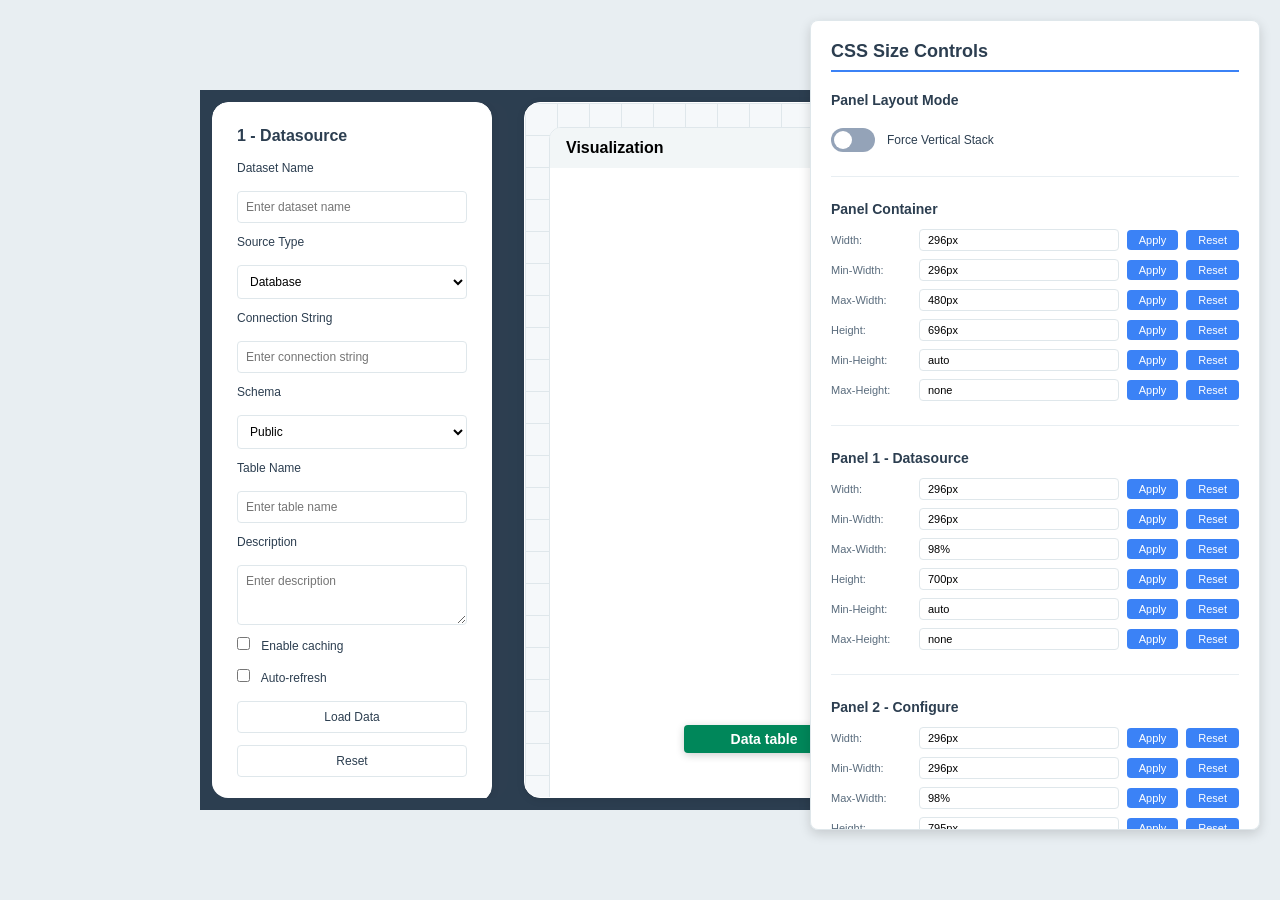
<file: index.html>
<!DOCTYPE html>
<html lang="en">
<head>
    <meta charset="UTF-8">
    <meta name="viewport" content="width=device-width, initial-scale=1.0">
    <title>Panel Canvas</title>
    <link rel="stylesheet" href="styles.css">
</head>
<body>
    <div class="controls-panel">
        <h3>CSS Size Controls</h3>
        
        <div class="control-group">
            <h4>Panel Layout Mode</h4>
            <div class="toggle-row">
                <label class="toggle-label">
                    <input type="checkbox" id="layout-toggle" onchange="toggleLayoutMode(this.checked)">
                    <span class="toggle-slider"></span>
                </label>
                <span class="toggle-text" id="layout-mode-text">Force Vertical Stack</span>
            </div>
        </div>
        
        <div class="control-group">
            <h4>Panel Container</h4>
            <div class="control-row">
                <label>Width:</label>
                <input type="text" id="container-width">
                <button onclick="applyStyle('panel-container', 'width', document.getElementById('container-width').value)">Apply</button>
                <button onclick="resetStyle('container-width')">Reset</button>
            </div>
            <div class="control-row">
                <label>Min-Width:</label>
                <input type="text" id="container-min-width">
                <button onclick="applyStyle('panel-container', 'min-width', document.getElementById('container-min-width').value)">Apply</button>
                <button onclick="resetStyle('container-min-width')">Reset</button>
            </div>
            <div class="control-row">
                <label>Max-Width:</label>
                <input type="text" id="container-max-width">
                <button onclick="applyStyle('panel-container', 'max-width', document.getElementById('container-max-width').value)">Apply</button>
                <button onclick="resetStyle('container-max-width')">Reset</button>
            </div>
            <div class="control-row">
                <label>Height:</label>
                <input type="text" id="container-height">
                <button onclick="applyStyle('panel-container', 'height', document.getElementById('container-height').value)">Apply</button>
                <button onclick="resetStyle('container-height')">Reset</button>
            </div>
            <div class="control-row">
                <label>Min-Height:</label>
                <input type="text" id="container-min-height">
                <button onclick="applyStyle('panel-container', 'min-height', document.getElementById('container-min-height').value)">Apply</button>
                <button onclick="resetStyle('container-min-height')">Reset</button>
            </div>
            <div class="control-row">
                <label>Max-Height:</label>
                <input type="text" id="container-max-height">
                <button onclick="applyStyle('panel-container', 'max-height', document.getElementById('container-max-height').value)">Apply</button>
                <button onclick="resetStyle('container-max-height')">Reset</button>
            </div>
        </div>
        
        <div class="control-group">
            <h4>Panel 1 - Datasource</h4>
            <div class="control-row">
                <label>Width:</label>
                <input type="text" id="panel1-width">
                <button onclick="applyStyle('datasource', 'width', document.getElementById('panel1-width').value)">Apply</button>
                <button onclick="resetStyle('panel1-width')">Reset</button>
            </div>
            <div class="control-row">
                <label>Min-Width:</label>
                <input type="text" id="panel1-min-width">
                <button onclick="applyStyle('datasource', 'min-width', document.getElementById('panel1-min-width').value)">Apply</button>
                <button onclick="resetStyle('panel1-min-width')">Reset</button>
            </div>
            <div class="control-row">
                <label>Max-Width:</label>
                <input type="text" id="panel1-max-width">
                <button onclick="applyStyle('datasource', 'max-width', document.getElementById('panel1-max-width').value)">Apply</button>
                <button onclick="resetStyle('panel1-max-width')">Reset</button>
            </div>
            <div class="control-row">
                <label>Height:</label>
                <input type="text" id="panel1-height">
                <button onclick="applyStyle('datasource', 'height', document.getElementById('panel1-height').value)">Apply</button>
                <button onclick="resetStyle('panel1-height')">Reset</button>
            </div>
            <div class="control-row">
                <label>Min-Height:</label>
                <input type="text" id="panel1-min-height">
                <button onclick="applyStyle('datasource', 'min-height', document.getElementById('panel1-min-height').value)">Apply</button>
                <button onclick="resetStyle('panel1-min-height')">Reset</button>
            </div>
            <div class="control-row">
                <label>Max-Height:</label>
                <input type="text" id="panel1-max-height">
                <button onclick="applyStyle('datasource', 'max-height', document.getElementById('panel1-max-height').value)">Apply</button>
                <button onclick="resetStyle('panel1-max-height')">Reset</button>
            </div>
        </div>
        
        <div class="control-group">
            <h4>Panel 2 - Configure</h4>
            <div class="control-row">
                <label>Width:</label>
                <input type="text" id="panel2-width">
                <button onclick="applyStyle('configure', 'width', document.getElementById('panel2-width').value)">Apply</button>
                <button onclick="resetStyle('panel2-width')">Reset</button>
            </div>
            <div class="control-row">
                <label>Min-Width:</label>
                <input type="text" id="panel2-min-width">
                <button onclick="applyStyle('configure', 'min-width', document.getElementById('panel2-min-width').value)">Apply</button>
                <button onclick="resetStyle('panel2-min-width')">Reset</button>
            </div>
            <div class="control-row">
                <label>Max-Width:</label>
                <input type="text" id="panel2-max-width">
                <button onclick="applyStyle('configure', 'max-width', document.getElementById('panel2-max-width').value)">Apply</button>
                <button onclick="resetStyle('panel2-max-width')">Reset</button>
            </div>
            <div class="control-row">
                <label>Height:</label>
                <input type="text" id="panel2-height">
                <button onclick="applyStyle('configure', 'height', document.getElementById('panel2-height').value)">Apply</button>
                <button onclick="resetStyle('panel2-height')">Reset</button>
            </div>
            <div class="control-row">
                <label>Min-Height:</label>
                <input type="text" id="panel2-min-height">
                <button onclick="applyStyle('configure', 'min-height', document.getElementById('panel2-min-height').value)">Apply</button>
                <button onclick="resetStyle('panel2-min-height')">Reset</button>
            </div>
            <div class="control-row">
                <label>Max-Height:</label>
                <input type="text" id="panel2-max-height">
                <button onclick="applyStyle('configure', 'max-height', document.getElementById('panel2-max-height').value)">Apply</button>
                <button onclick="resetStyle('panel2-max-height')">Reset</button>
            </div>
        </div>
        
        <div class="control-group">
            <h4>Panel 3 - Visualization</h4>
            <div class="control-row">
                <label>Width:</label>
                <input type="text" id="panel3-width">
                <button onclick="applyStyle('visualization', 'width', document.getElementById('panel3-width').value)">Apply</button>
                <button onclick="resetStyle('panel3-width')">Reset</button>
            </div>
            <div class="control-row">
                <label>Min-Width:</label>
                <input type="text" id="panel3-min-width">
                <button onclick="applyStyle('visualization', 'min-width', document.getElementById('panel3-min-width').value)">Apply</button>
                <button onclick="resetStyle('panel3-min-width')">Reset</button>
            </div>
            <div class="control-row">
                <label>Max-Width:</label>
                <input type="text" id="panel3-max-width">
                <button onclick="applyStyle('visualization', 'max-width', document.getElementById('panel3-max-width').value)">Apply</button>
                <button onclick="resetStyle('panel3-max-width')">Reset</button>
            </div>
            <div class="control-row">
                <label>Height:</label>
                <input type="text" id="panel3-height">
                <button onclick="applyStyle('visualization', 'height', document.getElementById('panel3-height').value)">Apply</button>
                <button onclick="resetStyle('panel3-height')">Reset</button>
            </div>
            <div class="control-row">
                <label>Min-Height:</label>
                <input type="text" id="panel3-min-height">
                <button onclick="applyStyle('visualization', 'min-height', document.getElementById('panel3-min-height').value)">Apply</button>
                <button onclick="resetStyle('panel3-min-height')">Reset</button>
            </div>
            <div class="control-row">
                <label>Max-Height:</label>
                <input type="text" id="panel3-max-height">
                <button onclick="applyStyle('visualization', 'max-height', document.getElementById('panel3-max-height').value)">Apply</button>
                <button onclick="resetStyle('panel3-max-height')">Reset</button>
            </div>
        </div>
        
        <div class="control-group">
            <h4>Visualization Card</h4>
            <div class="control-row">
                <label>Width:</label>
                <input type="text" id="viz-card-width">
                <button onclick="applyStyle('visualization-card', 'width', document.getElementById('viz-card-width').value)">Apply</button>
                <button onclick="resetStyle('viz-card-width')">Reset</button>
            </div>
            <div class="control-row">
                <label>Min-Width:</label>
                <input type="text" id="viz-card-min-width">
                <button onclick="applyStyle('visualization-card', 'min-width', document.getElementById('viz-card-min-width').value)">Apply</button>
                <button onclick="resetStyle('viz-card-min-width')">Reset</button>
            </div>
            <div class="control-row">
                <label>Max-Width:</label>
                <input type="text" id="viz-card-max-width">
                <button onclick="applyStyle('visualization-card', 'max-width', document.getElementById('viz-card-max-width').value)">Apply</button>
                <button onclick="resetStyle('viz-card-max-width')">Reset</button>
            </div>
            <div class="control-row">
                <label>Height:</label>
                <input type="text" id="viz-card-height">
                <button onclick="applyStyle('visualization-card', 'height', document.getElementById('viz-card-height').value)">Apply</button>
                <button onclick="resetStyle('viz-card-height')">Reset</button>
            </div>
            <div class="control-row">
                <label>Min-Height:</label>
                <input type="text" id="viz-card-min-height">
                <button onclick="applyStyle('visualization-card', 'min-height', document.getElementById('viz-card-min-height').value)">Apply</button>
                <button onclick="resetStyle('viz-card-min-height')">Reset</button>
            </div>
            <div class="control-row">
                <label>Max-Height:</label>
                <input type="text" id="viz-card-max-height">
                <button onclick="applyStyle('visualization-card', 'max-height', document.getElementById('viz-card-max-height').value)">Apply</button>
                <button onclick="resetStyle('viz-card-max-height')">Reset</button>
            </div>
        </div>
        
        <div class="control-group">
            <h4>Table Card</h4>
            <div class="control-row">
                <label>Width:</label>
                <input type="text" id="table-card-width">
                <button onclick="applyStyle('table-card', 'width', document.getElementById('table-card-width').value)">Apply</button>
                <button onclick="resetStyle('table-card-width')">Reset</button>
            </div>
            <div class="control-row">
                <label>Min-Width:</label>
                <input type="text" id="table-card-min-width">
                <button onclick="applyStyle('table-card', 'min-width', document.getElementById('table-card-min-width').value)">Apply</button>
                <button onclick="resetStyle('table-card-min-width')">Reset</button>
            </div>
            <div class="control-row">
                <label>Max-Width:</label>
                <input type="text" id="table-card-max-width">
                <button onclick="applyStyle('table-card', 'max-width', document.getElementById('table-card-max-width').value)">Apply</button>
                <button onclick="resetStyle('table-card-max-width')">Reset</button>
            </div>
            <div class="control-row">
                <label>Height:</label>
                <input type="text" id="table-card-height">
                <button onclick="applyStyle('table-card', 'height', document.getElementById('table-card-height').value)">Apply</button>
                <button onclick="resetStyle('table-card-height')">Reset</button>
            </div>
            <div class="control-row">
                <label>Min-Height:</label>
                <input type="text" id="table-card-min-height">
                <button onclick="applyStyle('table-card', 'min-height', document.getElementById('table-card-min-height').value)">Apply</button>
                <button onclick="resetStyle('table-card-min-height')">Reset</button>
            </div>
            <div class="control-row">
                <label>Max-Height:</label>
                <input type="text" id="table-card-max-height">
                <button onclick="applyStyle('table-card', 'max-height', document.getElementById('table-card-max-height').value)">Apply</button>
                <button onclick="resetStyle('table-card-max-height')">Reset</button>
            </div>
        </div>
    </div>
    
    <div class="canvas">
        <div class="resize-handle resize-top"></div>
        <div class="resize-handle resize-right"></div>
        <div class="resize-handle resize-bottom"></div>
        <div class="resize-handle resize-left"></div>
        
        <div class="panel-container">
            <div class="panel" id="datasource">
                <h2>1 - datasource</h2>
                
                <form class="dummy-form">
                    <label>Dataset Name</label>
                    <input type="text" placeholder="Enter dataset name">
                    
                    <label>Source Type</label>
                    <select>
                        <option>Database</option>
                        <option>CSV File</option>
                        <option>API</option>
                        <option>JSON</option>
                    </select>
                    
                    <label>Connection String</label>
                    <input type="text" placeholder="Enter connection string">
                    
                    <label>Schema</label>
                    <select>
                        <option>Public</option>
                        <option>Private</option>
                        <option>Custom</option>
                    </select>
                    
                    <label>Table Name</label>
                    <input type="text" placeholder="Enter table name">
                    
                    <label>Description</label>
                    <textarea rows="3" placeholder="Enter description"></textarea>
                    
                    <label>
                        <input type="checkbox"> Enable caching
                    </label>
                    
                    <label>
                        <input type="checkbox"> Auto-refresh
                    </label>
                    
                    <button type="button">Load Data</button>
                    <button type="button">Reset</button>
                </form>
            </div>
            
            <div class="panel" id="configure">
                <h2>2 - configure</h2>
                
                <form class="dummy-form">
                    <label>Exploration Type</label>
                    <select>
                        <option>Scatter Plot</option>
                        <option>Bar Chart</option>
                        <option>Line Graph</option>
                        <option>Heatmap</option>
                    </select>
                    
                    <label>X-Axis</label>
                    <select>
                        <option>Date</option>
                        <option>Category</option>
                        <option>Value</option>
                    </select>
                    
                    <label>Y-Axis</label>
                    <select>
                        <option>Count</option>
                        <option>Sum</option>
                        <option>Average</option>
                    </select>
                    
                    <label>Dimensions</label>
                    <select>
                        <option>Region</option>
                        <option>Product</option>
                        <option>Time Period</option>
                    </select>
                    
                    <label>Measures</label>
                    <select multiple>
                        <option>Revenue</option>
                        <option>Units Sold</option>
                        <option>Profit Margin</option>
                        <option>Customer Count</option>
                    </select>
                    
                    <label>Aggregation</label>
                    <select>
                        <option>Sum</option>
                        <option>Average</option>
                        <option>Count</option>
                        <option>Min/Max</option>
                    </select>
                    
                    <label>Color Scheme</label>
                    <input type="color" value="#3b82f6">
                    
                    <label>
                        <input type="checkbox"> Show Legend
                    </label>
                    
                    <label>
                        <input type="checkbox"> Enable Tooltips
                    </label>
                    
                    <button type="button">Apply Configuration</button>
                    <button type="button">Reset Defaults</button>
                </form>
            </div>
        </div>
        
        <div class="panel" id="visualization">
            <button class="scroll-nav-button" id="scroll-to-viz" style="display: none;">Visualization</button>
            
            <div class="card" id="visualization-card">
                <div class="card-header">
                    <h3>Visualization</h3>
                    <button class="card-button">Download</button>
                </div>
                <div class="card-content">
                    <!-- Chart content would go here -->
                </div>
            </div>
            
            <div class="card" id="table-card">
                <div class="card-header">
                    <h3>Data Table</h3>
                    <button class="card-button">Download as CSV</button>
                </div>
                <div class="card-content">
                    <!-- Table content would go here -->
                </div>
            </div>
            
            <button class="scroll-nav-button" id="scroll-to-table" style="display: none;">Data table</button>
        </div>
    </div>
    <script src="resize.js"></script>
    <script src="scroll-nav.js"></script>
    <script>
        // Store default values
        const defaultValues = {};
        
        function applyStyle(elementId, property, value) {
            if (!value || value.trim() === '') return;
            
            let element;
            if (elementId === 'panel-container') {
                element = document.querySelector('.panel-container');
            } else {
                element = document.getElementById(elementId);
            }
            
            if (element) {
                const camelProperty = property.replace(/-([a-z])/g, (g) => g[1].toUpperCase());
                element.style[camelProperty] = value;
            }
        }
        
        function resetStyle(inputId) {
            const defaultValue = defaultValues[inputId];
            if (!defaultValue) return;
            
            const input = document.getElementById(inputId);
            if (!input) return;
            
            // Parse the input ID to get element and property
            const parts = inputId.split('-');
            let elementId, property;
            
            if (parts[0] === 'container') {
                elementId = 'panel-container';
                property = parts.slice(1).join('-');
            } else if (parts[0] === 'panel1') {
                elementId = 'datasource';
                property = parts.slice(1).join('-');
            } else if (parts[0] === 'panel2') {
                elementId = 'configure';
                property = parts.slice(1).join('-');
            } else if (parts[0] === 'panel3') {
                elementId = 'visualization';
                property = parts.slice(1).join('-');
            }
            
            // Apply the default value
            input.value = defaultValue;
            applyStyle(elementId, property, defaultValue);
        }
        
        function loadCurrentValues() {
            const elements = {
                'container': document.querySelector('.panel-container'),
                'panel1': document.getElementById('datasource'),
                'panel2': document.getElementById('configure'),
                'panel3': document.getElementById('visualization'),
                'viz-card': document.getElementById('visualization-card'),
                'table-card': document.getElementById('table-card')
            };
            
            const properties = ['width', 'min-width', 'max-width', 'height', 'min-height', 'max-height'];
            
            Object.keys(elements).forEach(key => {
                const element = elements[key];
                if (!element) return;
                
                const computedStyle = window.getComputedStyle(element);
                
                properties.forEach(prop => {
                    const camelProp = prop.replace(/-([a-z])/g, (g) => g[1].toUpperCase());
                    const value = computedStyle[camelProp];
                    const inputId = `${key}-${prop}`;
                    const input = document.getElementById(inputId);
                    
                    if (input && value) {
                        input.value = value;
                        defaultValues[inputId] = value;
                    }
                });
            });
        }
        
        // Load current values when page loads
        window.addEventListener('DOMContentLoaded', loadCurrentValues);
        
        // Toggle between layout modes
        function toggleLayoutMode(allowSideBySide) {
            const container = document.querySelector('.panel-container');
            const modeText = document.getElementById('layout-mode-text');
            
            if (allowSideBySide) {
                container.classList.remove('force-vertical');
                container.classList.add('allow-side-by-side');
                modeText.textContent = 'Allow Side-by-Side (224px)';
            } else {
                container.classList.remove('allow-side-by-side');
                container.classList.add('force-vertical');
                modeText.textContent = 'Force Vertical Stack';
            }
        }
        
        // Initialize with force-vertical mode
        window.addEventListener('DOMContentLoaded', () => {
            document.querySelector('.panel-container').classList.add('force-vertical');
        });
    </script>
</body>
</html>
</file>
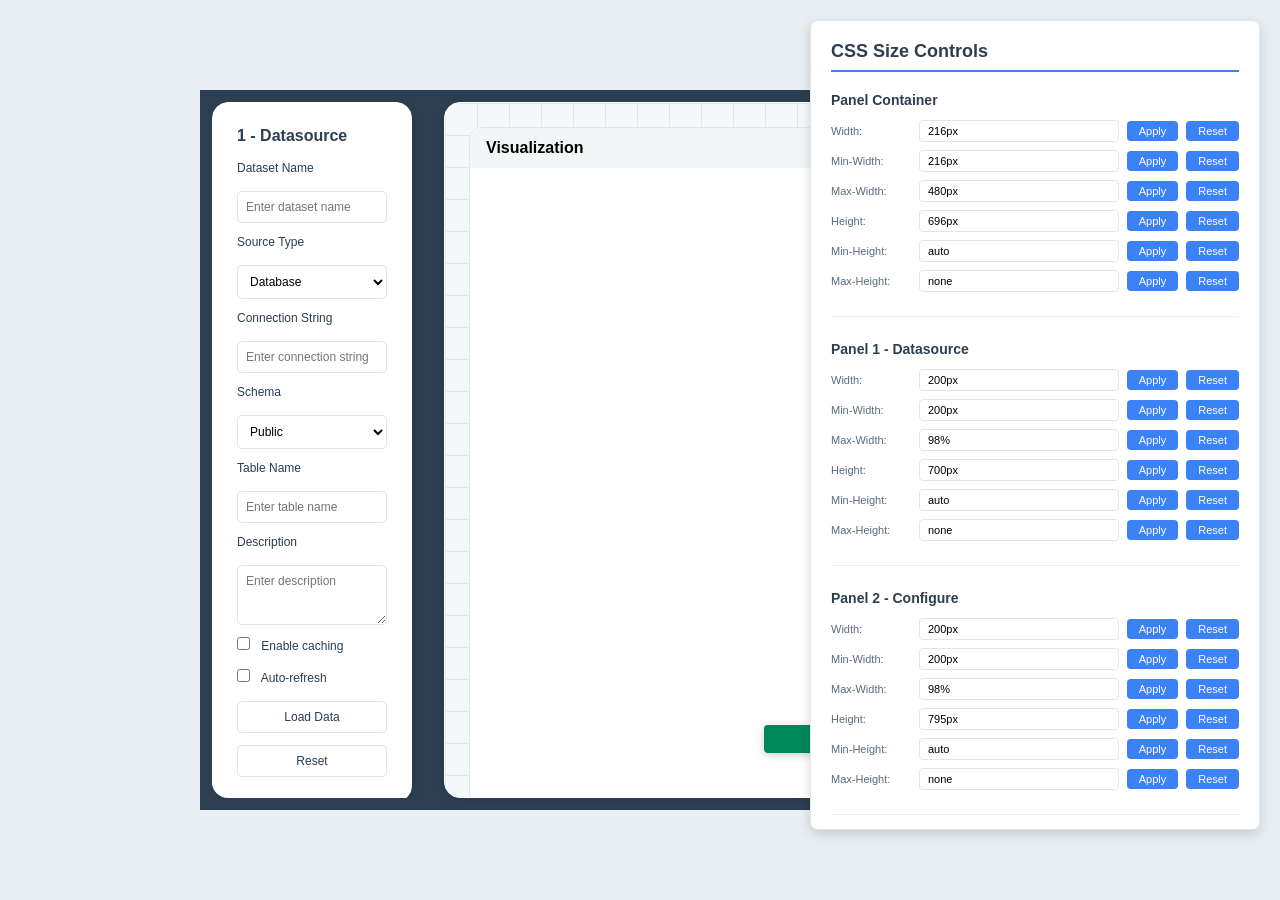
<file: Panel test/index.html>
<!DOCTYPE html>
<html lang="en">
<head>
    <meta charset="UTF-8">
    <meta name="viewport" content="width=device-width, initial-scale=1.0">
    <title>Panel Canvas</title>
    <link rel="stylesheet" href="styles.css">
</head>
<body>
    <div class="controls-panel">
        <h3>CSS Size Controls</h3>
        
        <div class="control-group">
            <h4>Panel Container</h4>
            <div class="control-row">
                <label>Width:</label>
                <input type="text" id="container-width">
                <button onclick="applyStyle('panel-container', 'width', document.getElementById('container-width').value)">Apply</button>
                <button onclick="resetStyle('container-width')">Reset</button>
            </div>
            <div class="control-row">
                <label>Min-Width:</label>
                <input type="text" id="container-min-width">
                <button onclick="applyStyle('panel-container', 'min-width', document.getElementById('container-min-width').value)">Apply</button>
                <button onclick="resetStyle('container-min-width')">Reset</button>
            </div>
            <div class="control-row">
                <label>Max-Width:</label>
                <input type="text" id="container-max-width">
                <button onclick="applyStyle('panel-container', 'max-width', document.getElementById('container-max-width').value)">Apply</button>
                <button onclick="resetStyle('container-max-width')">Reset</button>
            </div>
            <div class="control-row">
                <label>Height:</label>
                <input type="text" id="container-height">
                <button onclick="applyStyle('panel-container', 'height', document.getElementById('container-height').value)">Apply</button>
                <button onclick="resetStyle('container-height')">Reset</button>
            </div>
            <div class="control-row">
                <label>Min-Height:</label>
                <input type="text" id="container-min-height">
                <button onclick="applyStyle('panel-container', 'min-height', document.getElementById('container-min-height').value)">Apply</button>
                <button onclick="resetStyle('container-min-height')">Reset</button>
            </div>
            <div class="control-row">
                <label>Max-Height:</label>
                <input type="text" id="container-max-height">
                <button onclick="applyStyle('panel-container', 'max-height', document.getElementById('container-max-height').value)">Apply</button>
                <button onclick="resetStyle('container-max-height')">Reset</button>
            </div>
        </div>
        
        <div class="control-group">
            <h4>Panel 1 - Datasource</h4>
            <div class="control-row">
                <label>Width:</label>
                <input type="text" id="panel1-width">
                <button onclick="applyStyle('datasource', 'width', document.getElementById('panel1-width').value)">Apply</button>
                <button onclick="resetStyle('panel1-width')">Reset</button>
            </div>
            <div class="control-row">
                <label>Min-Width:</label>
                <input type="text" id="panel1-min-width">
                <button onclick="applyStyle('datasource', 'min-width', document.getElementById('panel1-min-width').value)">Apply</button>
                <button onclick="resetStyle('panel1-min-width')">Reset</button>
            </div>
            <div class="control-row">
                <label>Max-Width:</label>
                <input type="text" id="panel1-max-width">
                <button onclick="applyStyle('datasource', 'max-width', document.getElementById('panel1-max-width').value)">Apply</button>
                <button onclick="resetStyle('panel1-max-width')">Reset</button>
            </div>
            <div class="control-row">
                <label>Height:</label>
                <input type="text" id="panel1-height">
                <button onclick="applyStyle('datasource', 'height', document.getElementById('panel1-height').value)">Apply</button>
                <button onclick="resetStyle('panel1-height')">Reset</button>
            </div>
            <div class="control-row">
                <label>Min-Height:</label>
                <input type="text" id="panel1-min-height">
                <button onclick="applyStyle('datasource', 'min-height', document.getElementById('panel1-min-height').value)">Apply</button>
                <button onclick="resetStyle('panel1-min-height')">Reset</button>
            </div>
            <div class="control-row">
                <label>Max-Height:</label>
                <input type="text" id="panel1-max-height">
                <button onclick="applyStyle('datasource', 'max-height', document.getElementById('panel1-max-height').value)">Apply</button>
                <button onclick="resetStyle('panel1-max-height')">Reset</button>
            </div>
        </div>
        
        <div class="control-group">
            <h4>Panel 2 - Configure</h4>
            <div class="control-row">
                <label>Width:</label>
                <input type="text" id="panel2-width">
                <button onclick="applyStyle('configure', 'width', document.getElementById('panel2-width').value)">Apply</button>
                <button onclick="resetStyle('panel2-width')">Reset</button>
            </div>
            <div class="control-row">
                <label>Min-Width:</label>
                <input type="text" id="panel2-min-width">
                <button onclick="applyStyle('configure', 'min-width', document.getElementById('panel2-min-width').value)">Apply</button>
                <button onclick="resetStyle('panel2-min-width')">Reset</button>
            </div>
            <div class="control-row">
                <label>Max-Width:</label>
                <input type="text" id="panel2-max-width">
                <button onclick="applyStyle('configure', 'max-width', document.getElementById('panel2-max-width').value)">Apply</button>
                <button onclick="resetStyle('panel2-max-width')">Reset</button>
            </div>
            <div class="control-row">
                <label>Height:</label>
                <input type="text" id="panel2-height">
                <button onclick="applyStyle('configure', 'height', document.getElementById('panel2-height').value)">Apply</button>
                <button onclick="resetStyle('panel2-height')">Reset</button>
            </div>
            <div class="control-row">
                <label>Min-Height:</label>
                <input type="text" id="panel2-min-height">
                <button onclick="applyStyle('configure', 'min-height', document.getElementById('panel2-min-height').value)">Apply</button>
                <button onclick="resetStyle('panel2-min-height')">Reset</button>
            </div>
            <div class="control-row">
                <label>Max-Height:</label>
                <input type="text" id="panel2-max-height">
                <button onclick="applyStyle('configure', 'max-height', document.getElementById('panel2-max-height').value)">Apply</button>
                <button onclick="resetStyle('panel2-max-height')">Reset</button>
            </div>
        </div>
        
        <div class="control-group">
            <h4>Panel 3 - Visualization</h4>
            <div class="control-row">
                <label>Width:</label>
                <input type="text" id="panel3-width">
                <button onclick="applyStyle('visualization', 'width', document.getElementById('panel3-width').value)">Apply</button>
                <button onclick="resetStyle('panel3-width')">Reset</button>
            </div>
            <div class="control-row">
                <label>Min-Width:</label>
                <input type="text" id="panel3-min-width">
                <button onclick="applyStyle('visualization', 'min-width', document.getElementById('panel3-min-width').value)">Apply</button>
                <button onclick="resetStyle('panel3-min-width')">Reset</button>
            </div>
            <div class="control-row">
                <label>Max-Width:</label>
                <input type="text" id="panel3-max-width">
                <button onclick="applyStyle('visualization', 'max-width', document.getElementById('panel3-max-width').value)">Apply</button>
                <button onclick="resetStyle('panel3-max-width')">Reset</button>
            </div>
            <div class="control-row">
                <label>Height:</label>
                <input type="text" id="panel3-height">
                <button onclick="applyStyle('visualization', 'height', document.getElementById('panel3-height').value)">Apply</button>
                <button onclick="resetStyle('panel3-height')">Reset</button>
            </div>
            <div class="control-row">
                <label>Min-Height:</label>
                <input type="text" id="panel3-min-height">
                <button onclick="applyStyle('visualization', 'min-height', document.getElementById('panel3-min-height').value)">Apply</button>
                <button onclick="resetStyle('panel3-min-height')">Reset</button>
            </div>
            <div class="control-row">
                <label>Max-Height:</label>
                <input type="text" id="panel3-max-height">
                <button onclick="applyStyle('visualization', 'max-height', document.getElementById('panel3-max-height').value)">Apply</button>
                <button onclick="resetStyle('panel3-max-height')">Reset</button>
            </div>
        </div>
        
        <div class="control-group">
            <h4>Visualization Card</h4>
            <div class="control-row">
                <label>Width:</label>
                <input type="text" id="viz-card-width">
                <button onclick="applyStyle('visualization-card', 'width', document.getElementById('viz-card-width').value)">Apply</button>
                <button onclick="resetStyle('viz-card-width')">Reset</button>
            </div>
            <div class="control-row">
                <label>Min-Width:</label>
                <input type="text" id="viz-card-min-width">
                <button onclick="applyStyle('visualization-card', 'min-width', document.getElementById('viz-card-min-width').value)">Apply</button>
                <button onclick="resetStyle('viz-card-min-width')">Reset</button>
            </div>
            <div class="control-row">
                <label>Max-Width:</label>
                <input type="text" id="viz-card-max-width">
                <button onclick="applyStyle('visualization-card', 'max-width', document.getElementById('viz-card-max-width').value)">Apply</button>
                <button onclick="resetStyle('viz-card-max-width')">Reset</button>
            </div>
            <div class="control-row">
                <label>Height:</label>
                <input type="text" id="viz-card-height">
                <button onclick="applyStyle('visualization-card', 'height', document.getElementById('viz-card-height').value)">Apply</button>
                <button onclick="resetStyle('viz-card-height')">Reset</button>
            </div>
            <div class="control-row">
                <label>Min-Height:</label>
                <input type="text" id="viz-card-min-height">
                <button onclick="applyStyle('visualization-card', 'min-height', document.getElementById('viz-card-min-height').value)">Apply</button>
                <button onclick="resetStyle('viz-card-min-height')">Reset</button>
            </div>
            <div class="control-row">
                <label>Max-Height:</label>
                <input type="text" id="viz-card-max-height">
                <button onclick="applyStyle('visualization-card', 'max-height', document.getElementById('viz-card-max-height').value)">Apply</button>
                <button onclick="resetStyle('viz-card-max-height')">Reset</button>
            </div>
        </div>
        
        <div class="control-group">
            <h4>Table Card</h4>
            <div class="control-row">
                <label>Width:</label>
                <input type="text" id="table-card-width">
                <button onclick="applyStyle('table-card', 'width', document.getElementById('table-card-width').value)">Apply</button>
                <button onclick="resetStyle('table-card-width')">Reset</button>
            </div>
            <div class="control-row">
                <label>Min-Width:</label>
                <input type="text" id="table-card-min-width">
                <button onclick="applyStyle('table-card', 'min-width', document.getElementById('table-card-min-width').value)">Apply</button>
                <button onclick="resetStyle('table-card-min-width')">Reset</button>
            </div>
            <div class="control-row">
                <label>Max-Width:</label>
                <input type="text" id="table-card-max-width">
                <button onclick="applyStyle('table-card', 'max-width', document.getElementById('table-card-max-width').value)">Apply</button>
                <button onclick="resetStyle('table-card-max-width')">Reset</button>
            </div>
            <div class="control-row">
                <label>Height:</label>
                <input type="text" id="table-card-height">
                <button onclick="applyStyle('table-card', 'height', document.getElementById('table-card-height').value)">Apply</button>
                <button onclick="resetStyle('table-card-height')">Reset</button>
            </div>
            <div class="control-row">
                <label>Min-Height:</label>
                <input type="text" id="table-card-min-height">
                <button onclick="applyStyle('table-card', 'min-height', document.getElementById('table-card-min-height').value)">Apply</button>
                <button onclick="resetStyle('table-card-min-height')">Reset</button>
            </div>
            <div class="control-row">
                <label>Max-Height:</label>
                <input type="text" id="table-card-max-height">
                <button onclick="applyStyle('table-card', 'max-height', document.getElementById('table-card-max-height').value)">Apply</button>
                <button onclick="resetStyle('table-card-max-height')">Reset</button>
            </div>
        </div>
    </div>
    
    <div class="canvas">
        <div class="resize-handle resize-top"></div>
        <div class="resize-handle resize-right"></div>
        <div class="resize-handle resize-bottom"></div>
        <div class="resize-handle resize-left"></div>
        
        <div class="panel-container">
            <div class="panel" id="datasource">
                <h2>1 - datasource</h2>
                
                <form class="dummy-form">
                    <label>Dataset Name</label>
                    <input type="text" placeholder="Enter dataset name">
                    
                    <label>Source Type</label>
                    <select>
                        <option>Database</option>
                        <option>CSV File</option>
                        <option>API</option>
                        <option>JSON</option>
                    </select>
                    
                    <label>Connection String</label>
                    <input type="text" placeholder="Enter connection string">
                    
                    <label>Schema</label>
                    <select>
                        <option>Public</option>
                        <option>Private</option>
                        <option>Custom</option>
                    </select>
                    
                    <label>Table Name</label>
                    <input type="text" placeholder="Enter table name">
                    
                    <label>Description</label>
                    <textarea rows="3" placeholder="Enter description"></textarea>
                    
                    <label>
                        <input type="checkbox"> Enable caching
                    </label>
                    
                    <label>
                        <input type="checkbox"> Auto-refresh
                    </label>
                    
                    <button type="button">Load Data</button>
                    <button type="button">Reset</button>
                </form>
            </div>
            
            <div class="panel" id="configure">
                <h2>2 - configure</h2>
                
                <form class="dummy-form">
                    <label>Exploration Type</label>
                    <select>
                        <option>Scatter Plot</option>
                        <option>Bar Chart</option>
                        <option>Line Graph</option>
                        <option>Heatmap</option>
                    </select>
                    
                    <label>X-Axis</label>
                    <select>
                        <option>Date</option>
                        <option>Category</option>
                        <option>Value</option>
                    </select>
                    
                    <label>Y-Axis</label>
                    <select>
                        <option>Count</option>
                        <option>Sum</option>
                        <option>Average</option>
                    </select>
                    
                    <label>Dimensions</label>
                    <select>
                        <option>Region</option>
                        <option>Product</option>
                        <option>Time Period</option>
                    </select>
                    
                    <label>Measures</label>
                    <select multiple>
                        <option>Revenue</option>
                        <option>Units Sold</option>
                        <option>Profit Margin</option>
                        <option>Customer Count</option>
                    </select>
                    
                    <label>Aggregation</label>
                    <select>
                        <option>Sum</option>
                        <option>Average</option>
                        <option>Count</option>
                        <option>Min/Max</option>
                    </select>
                    
                    <label>Color Scheme</label>
                    <input type="color" value="#3b82f6">
                    
                    <label>
                        <input type="checkbox"> Show Legend
                    </label>
                    
                    <label>
                        <input type="checkbox"> Enable Tooltips
                    </label>
                    
                    <button type="button">Apply Configuration</button>
                    <button type="button">Reset Defaults</button>
                </form>
            </div>
        </div>
        
        <div class="panel" id="visualization">
            <button class="scroll-nav-button" id="scroll-to-viz" style="display: none;">Visualization</button>
            
            <div class="card" id="visualization-card">
                <div class="card-header">
                    <h3>Visualization</h3>
                    <button class="card-button">Download</button>
                </div>
                <div class="card-content">
                    <!-- Chart content would go here -->
                </div>
            </div>
            
            <div class="card" id="table-card">
                <div class="card-header">
                    <h3>Data Table</h3>
                    <button class="card-button">Download as CSV</button>
                </div>
                <div class="card-content">
                    <!-- Table content would go here -->
                </div>
            </div>
            
            <button class="scroll-nav-button" id="scroll-to-table" style="display: none;">Data table</button>
        </div>
    </div>
    <script src="resize.js"></script>
    <script src="scroll-nav.js"></script>
    <script>
        // Store default values
        const defaultValues = {};
        
        function applyStyle(elementId, property, value) {
            if (!value || value.trim() === '') return;
            
            let element;
            if (elementId === 'panel-container') {
                element = document.querySelector('.panel-container');
            } else {
                element = document.getElementById(elementId);
            }
            
            if (element) {
                const camelProperty = property.replace(/-([a-z])/g, (g) => g[1].toUpperCase());
                element.style[camelProperty] = value;
            }
        }
        
        function resetStyle(inputId) {
            const defaultValue = defaultValues[inputId];
            if (!defaultValue) return;
            
            const input = document.getElementById(inputId);
            if (!input) return;
            
            // Parse the input ID to get element and property
            const parts = inputId.split('-');
            let elementId, property;
            
            if (parts[0] === 'container') {
                elementId = 'panel-container';
                property = parts.slice(1).join('-');
            } else if (parts[0] === 'panel1') {
                elementId = 'datasource';
                property = parts.slice(1).join('-');
            } else if (parts[0] === 'panel2') {
                elementId = 'configure';
                property = parts.slice(1).join('-');
            } else if (parts[0] === 'panel3') {
                elementId = 'visualization';
                property = parts.slice(1).join('-');
            }
            
            // Apply the default value
            input.value = defaultValue;
            applyStyle(elementId, property, defaultValue);
        }
        
        function loadCurrentValues() {
            const elements = {
                'container': document.querySelector('.panel-container'),
                'panel1': document.getElementById('datasource'),
                'panel2': document.getElementById('configure'),
                'panel3': document.getElementById('visualization'),
                'viz-card': document.getElementById('visualization-card'),
                'table-card': document.getElementById('table-card')
            };
            
            const properties = ['width', 'min-width', 'max-width', 'height', 'min-height', 'max-height'];
            
            Object.keys(elements).forEach(key => {
                const element = elements[key];
                if (!element) return;
                
                const computedStyle = window.getComputedStyle(element);
                
                properties.forEach(prop => {
                    const camelProp = prop.replace(/-([a-z])/g, (g) => g[1].toUpperCase());
                    const value = computedStyle[camelProp];
                    const inputId = `${key}-${prop}`;
                    const input = document.getElementById(inputId);
                    
                    if (input && value) {
                        input.value = value;
                        defaultValues[inputId] = value;
                    }
                });
            });
        }
        
        // Load current values when page loads
        window.addEventListener('DOMContentLoaded', loadCurrentValues);
    </script>
</body>
</html>
</file>
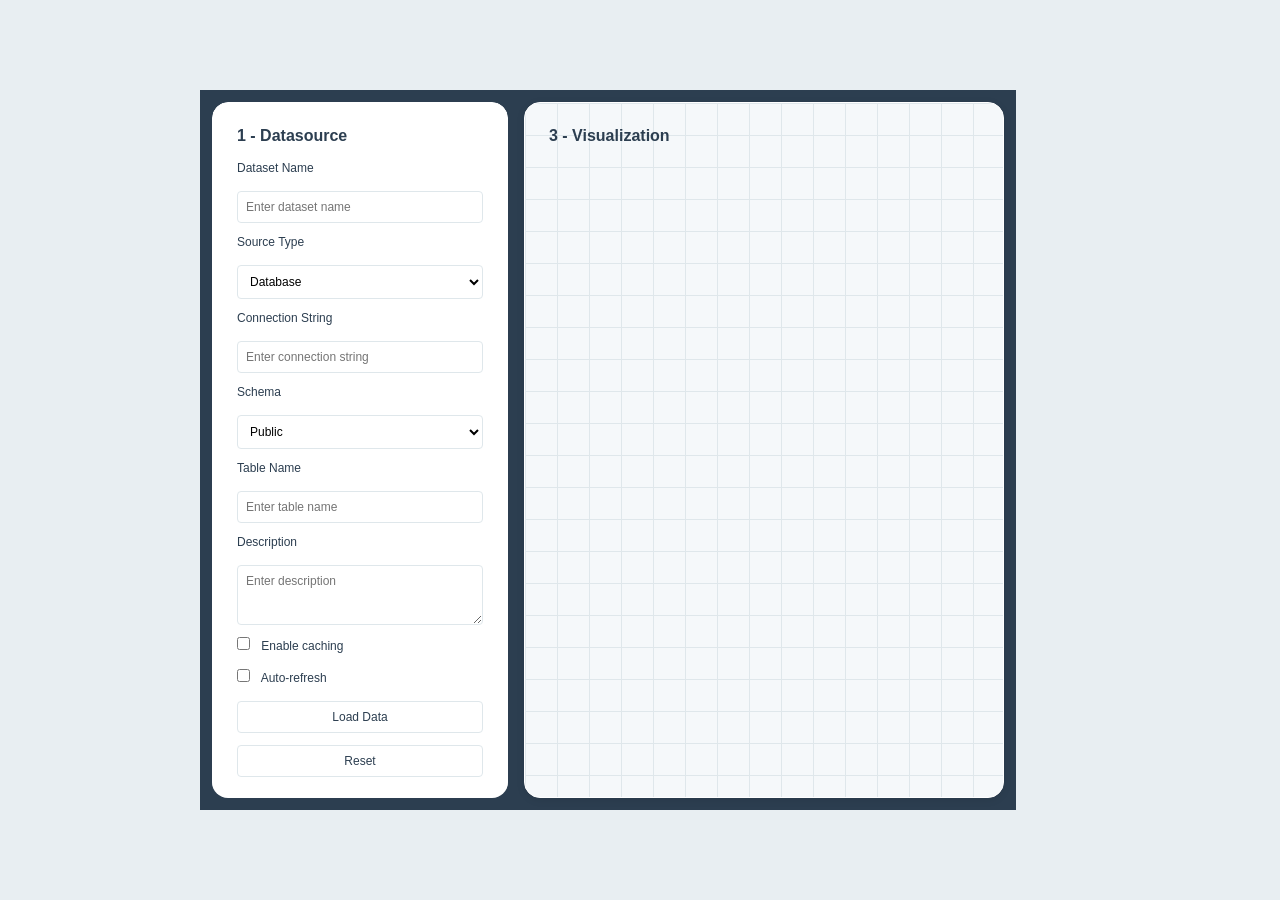
<file: index copy.html>
<!DOCTYPE html>
<html lang="en">
<head>
    <meta charset="UTF-8">
    <meta name="viewport" content="width=device-width, initial-scale=1.0">
    <title>Panel Canvas</title>
    <link rel="stylesheet" href="styles.css">
</head>
<body>
    <div class="canvas">
        <div class="resize-handle resize-top"></div>
        <div class="resize-handle resize-right"></div>
        <div class="resize-handle resize-bottom"></div>
        <div class="resize-handle resize-left"></div>
        
        <div class="panel-container">
            <div class="panel" id="datasource">
                <h2>1 - datasource</h2>
                
                <form class="dummy-form">
                    <label>Dataset Name</label>
                    <input type="text" placeholder="Enter dataset name">
                    
                    <label>Source Type</label>
                    <select>
                        <option>Database</option>
                        <option>CSV File</option>
                        <option>API</option>
                        <option>JSON</option>
                    </select>
                    
                    <label>Connection String</label>
                    <input type="text" placeholder="Enter connection string">
                    
                    <label>Schema</label>
                    <select>
                        <option>Public</option>
                        <option>Private</option>
                        <option>Custom</option>
                    </select>
                    
                    <label>Table Name</label>
                    <input type="text" placeholder="Enter table name">
                    
                    <label>Description</label>
                    <textarea rows="3" placeholder="Enter description"></textarea>
                    
                    <label>
                        <input type="checkbox"> Enable caching
                    </label>
                    
                    <label>
                        <input type="checkbox"> Auto-refresh
                    </label>
                    
                    <button type="button">Load Data</button>
                    <button type="button">Reset</button>
                </form>
            </div>
            
            <div class="panel" id="configure">
                <h2>2 - configure</h2>
                
                <form class="dummy-form">
                    <label>Exploration Type</label>
                    <select>
                        <option>Scatter Plot</option>
                        <option>Bar Chart</option>
                        <option>Line Graph</option>
                        <option>Heatmap</option>
                    </select>
                    
                    <label>X-Axis</label>
                    <select>
                        <option>Date</option>
                        <option>Category</option>
                        <option>Value</option>
                    </select>
                    
                    <label>Y-Axis</label>
                    <select>
                        <option>Count</option>
                        <option>Sum</option>
                        <option>Average</option>
                    </select>
                    
                    <label>Dimensions</label>
                    <select>
                        <option>Region</option>
                        <option>Product</option>
                        <option>Time Period</option>
                    </select>
                    
                    <label>Measures</label>
                    <select multiple>
                        <option>Revenue</option>
                        <option>Units Sold</option>
                        <option>Profit Margin</option>
                        <option>Customer Count</option>
                    </select>
                    
                    <label>Aggregation</label>
                    <select>
                        <option>Sum</option>
                        <option>Average</option>
                        <option>Count</option>
                        <option>Min/Max</option>
                    </select>
                    
                    <label>Color Scheme</label>
                    <input type="color" value="#3b82f6">
                    
                    <label>
                        <input type="checkbox"> Show Legend
                    </label>
                    
                    <label>
                        <input type="checkbox"> Enable Tooltips
                    </label>
                    
                    <button type="button">Apply Configuration</button>
                    <button type="button">Reset Defaults</button>
                </form>
            </div>
        </div>
        
        <div class="panel" id="visualization">
            <h2>3 - visualization</h2>
        </div>
    </div>
    <script src="resize.js"></script>
</body>
</html>
</file>
<file: styles.css>
/* CSS Variables - Modify these to change all panels globally */
:root {
    /* Panel Global Variables */
    --panel-bg-color: #f5f8fa;
    --panel-border-color: #ffffff;
    --panel-border-radius: 16px;
    --panel-border-width: 1px;
    --panel-shadow: 0px 2px 8px 0px rgba(0, 0, 0, 0.08);
    --panel-padding: 24px;
    --panel-gap: 16px;
    --panel-min-width: 300px;
    --panel-max-width: 1200px;
    --panel-height: 100%;
    
    /* Grid Variables */
    --grid-color: #dfe7eb;
    --grid-size: 32px;
    
    /* Canvas Variables */
    --canvas-bg-color: #2c3e50;
    --canvas-padding: 12px;
}

* {
    margin: 0;
    padding: 0;
    box-sizing: border-box;
}

body {
    font-family: -apple-system, BlinkMacSystemFont, "Segoe UI", Roboto, "Helvetica Neue", Arial, sans-serif;
    background-color: #e8eef2;
    overflow-x: auto;
    display: flex;
    flex-direction: row;
    align-items: center;
    justify-content: flex-start;
    min-height: 100vh;
    margin: 0;
    padding: 0;
}

/* Canvas - The large board container */
.canvas {
    position: relative;
    display: flex;
    flex-direction: row;
    gap: var(--panel-gap);
    padding: var(--canvas-padding);
    width: max-content;
    min-width: calc(296px + 16px + 480px + 24px); /* panel-container min + gap + panel3 min + padding = 816px */
    height: 80vh;
    margin-left: 200px;
    background-color: var(--canvas-bg-color);
    overflow-x: auto;
    overflow-y: hidden;
}

/* Panel - Shared class for all inner panels */
.panel {
    position: relative;
    display: flex;
    flex-direction: column;
    
    /* Global panel styling */
    background-color: var(--panel-bg-color);
    border: var(--panel-border-width) solid var(--panel-border-color);
    border-radius: var(--panel-border-radius);
    box-shadow: var(--panel-shadow);
    padding: var(--panel-padding);
    
    /* Sizing */
    min-width: var(--panel-min-width);
    max-width: var(--panel-max-width);
    flex: 0 0 auto;
    
    /* Grid background */
    background-image:
        linear-gradient(to right, var(--grid-color) 1px, transparent 1px),
        linear-gradient(to bottom, var(--grid-color) 1px, transparent 1px);
    background-size: var(--grid-size) var(--grid-size);
    background-position: 0 0;
}

/* Panel headers */
.panel h2 {
    font-size: 16px;
    font-weight: 600;
    color: #2c3e50;
    margin: 0;
    padding-bottom: 16px;
    text-transform: capitalize;
}

/* Controls Panel */
.controls-panel {
    position: fixed;
    top: 20px;
    right: 20px;
    width: 450px;
    max-height: 90vh;
    overflow-y: auto;
    background-color: #ffffff;
    border: 1px solid #dfe7eb;
    border-radius: 8px;
    padding: 20px;
    box-shadow: 0px 4px 12px rgba(0, 0, 0, 0.15);
    z-index: 1000;
}

.controls-panel h3 {
    margin: 0 0 20px 0;
    font-size: 18px;
    font-weight: 600;
    color: #2c3e50;
    border-bottom: 2px solid #3b82f6;
    padding-bottom: 8px;
}

.control-group {
    margin-bottom: 24px;
    padding-bottom: 16px;
    border-bottom: 1px solid #e8eef2;
}

.control-group:last-child {
    border-bottom: none;
}

.control-group h4 {
    margin: 0 0 12px 0;
    font-size: 14px;
    font-weight: 600;
    color: #2c3e50;
}

.control-row {
    display: flex;
    align-items: center;
    gap: 8px;
    margin-bottom: 8px;
}

.control-row label {
    font-size: 11px;
    color: #5a6c7d;
    width: 80px;
    flex-shrink: 0;
}

.control-row input {
    flex: 1;
    padding: 4px 8px;
    border: 1px solid #dfe7eb;
    border-radius: 4px;
    font-size: 11px;
}

.control-row button {
    padding: 4px 12px;
    background-color: #3b82f6;
    color: white;
    border: none;
    border-radius: 4px;
    font-size: 11px;
    cursor: pointer;
    transition: background-color 0.2s;
}

.control-row button:hover {
    background-color: #2563eb;
}

.control-row button:active {
    background-color: #1d4ed8;
}

/* Toggle Switch */
.toggle-row {
    display: flex;
    align-items: center;
    gap: 12px;
    padding: 8px 0;
}

.toggle-label {
    position: relative;
    display: inline-block;
    width: 44px;
    height: 24px;
    cursor: pointer;
}

.toggle-label input {
    opacity: 0;
    width: 0;
    height: 0;
}

.toggle-slider {
    position: absolute;
    top: 0;
    left: 0;
    right: 0;
    bottom: 0;
    background-color: #94a3b8;
    border-radius: 24px;
    transition: 0.3s;
}

.toggle-slider:before {
    position: absolute;
    content: "";
    height: 18px;
    width: 18px;
    left: 3px;
    bottom: 3px;
    background-color: white;
    border-radius: 50%;
    transition: 0.3s;
}

.toggle-label input:checked + .toggle-slider {
    background-color: #3b82f6;
}

.toggle-label input:checked + .toggle-slider:before {
    transform: translateX(20px);
}

.toggle-text {
    font-size: 12px;
    font-weight: 500;
    color: #2c3e50;
}

/* Dummy Forms */
.dummy-form {
    display: flex;
    flex-direction: column;
    gap: 12px;
    width: 100%;

}

.dummy-form label {
    font-size: 12px;
    font-weight: 500;
    color: #2c3e50;
    margin-bottom: 4px;
}

.dummy-form input[type="text"],
.dummy-form input[type="color"],
.dummy-form select,
.dummy-form textarea {
    width: 100%;
    max-width: 100%;
    padding: 8px;
    border: 1px solid #dfe7eb;
    border-radius: 4px;
    font-size: 12px;
    font-family: inherit;
    background-color: #ffffff;
    box-sizing: border-box;
}

.dummy-form select[multiple] {
    min-height: 80px;
}

.dummy-form textarea {
    resize: vertical;
}

.dummy-form input[type="checkbox"] {
    margin-right: 8px;
    width: auto;
}

.dummy-form button {
    padding: 8px 16px;
    border: 1px solid #dfe7eb;
    border-radius: 4px;
    background-color: #ffffff;
    font-size: 12px;
    font-weight: 500;
    color: #2c3e50;
    cursor: pointer;
    transition: background-color 0.2s;
}

.dummy-form button:hover {
    background-color: #f5f8fa;
}

.dummy-form button:active {
    background-color: #e8eef2;
}


/* Panel Container - Groups panels 1 and 2 */
.panel-container {
    display: flex;
    flex-direction: row;
    flex-wrap: wrap;
    gap: var(--panel-gap);
    flex: 1 1 auto;
    background-color: #cc550001;
    border-radius: 16px;
    width: 100%;
    max-width: 480px;
    min-width: 296px; /* Allow wrapping - single panel min-width */
    height: 100%; /* Responsive to canvas height */
    overflow-y: auto;
    padding-right: 16px;
    align-content: flex-start;
    container-type: inline-size;
}

/* Individual Panel Customization Examples */
/* Override global variables for specific panels using their IDs */

#datasource {
    flex: 1 1 0;
    min-width: 296px;
    height: auto;
    align-self: flex-start;
    background-image: none;
    background-color: #ffffff;
    max-width: 98%;
    overflow-y: visible;
}

#configure {
    flex: 1 1 0;
    min-width: 296px;
    height: auto;
    align-self: flex-start;
    background-image: none;
    background-color: #ffffff;
    max-width: 98%;
    overflow-y: visible;
}

/* Layout Mode: Force Vertical Stack */
.panel-container.force-vertical #datasource,
.panel-container.force-vertical #configure {
    min-width: 100%;
    height: auto;
    align-self: stretch;
    overflow-y: visible;
}

/* Layout Mode: Allow Side-by-Side (224px each) */
.panel-container.allow-side-by-side #datasource,
.panel-container.allow-side-by-side #configure {
    min-width: 224px;
    height: auto;
    align-self: flex-start;
    overflow-y: visible;
}

/* When side-by-side mode AND container fits both panels (224 + 224 + 16 gap = 464px) */
@container (min-width: 464px) {
    .panel-container.allow-side-by-side #datasource,
    .panel-container.allow-side-by-side #configure {
        height: 100%;
        align-self: stretch;
        overflow-y: auto;
    }
}

#visualization {
    flex: 1 1 auto;
    min-width: 480px;
    max-width: 1600px;
    height: 100%;
    overflow-y: auto;
    display: flex;
    flex-direction: column;
    gap: 8px;
}

/* Cards within visualization panel */
.card {
    background-color: #ffffff;
    border: 1px solid #dfe7eb;
    border-radius: 12px;
    display: flex;
    flex-direction: column;
    overflow: hidden;
    height: 800px;
    flex-shrink: 0;
}

.card-header {
    background-color: #f2f6f7;
    display: flex;
    align-items: center;
    justify-content: space-between;
    height: 40px;
    padding: 0 16px;
}

.card-header h3 {
    font-family: 'Nunito', sans-serif;
    font-weight: 700;
    font-size: 16px;
    line-height: 20px;
    color: #000000;
    margin: 0;
}

.card-button {
    display: flex;
    align-items: center;
    gap: 6px;
    height: 28px;
    padding: 0 8px;
    background-color: transparent;
    border: 1px solid #1d201f;
    border-radius: 4px;
    font-family: 'Nunito', sans-serif;
    font-size: 14px;
    line-height: 16px;
    color: #090b0c;
    cursor: pointer;
    transition: background-color 0.2s;
}

.card-button:hover {
    background-color: #e8eef2;
}

.card-content {
    padding: 16px;
    min-height: 200px;
    background-color: #ffffff;
}

/* Scroll Navigation Buttons */
.scroll-nav-button {
    position: sticky;
    top: 20px;
    left: 50%;
    transform: translateX(-50%);
    width: 160px;
    z-index: 10;
    background-color: #00875a;
    color: #ffffff;
    border: none;
    border-radius: 4px;
    padding: 6px 12px;
    font-family: 'Nunito', sans-serif;
    font-size: 14px;
    font-weight: 600;
    text-align: center;
    cursor: pointer;
    box-shadow: 0px 2px 8px rgba(0, 0, 0, 0.2);
    transition: background-color 0.2s, opacity 0.3s;
    margin-bottom: -28px;
}

#scroll-to-table {
    top: auto;
    bottom: 20px;
    margin-bottom: 0;
    margin-top: -28px;
}

.scroll-nav-button:hover {
    background-color: #006644;
}

.scroll-nav-button:active {
    background-color: #005533;
}

/* Resize Handles */
.resize-handle {
    position: absolute;
    background-color: transparent;
    z-index: 10;
}

.resize-handle:hover {
    background-color: rgba(59, 130, 246, 0.3);
}

.resize-top,
.resize-bottom {
    width: 100%;
    height: 8px;
    cursor: ns-resize;
}

.resize-left,
.resize-right {
    width: 8px;
    height: 100%;
    cursor: ew-resize;
}

.resize-top {
    top: 0;
    left: 0;
}

.resize-right {
    top: 0;
    right: 0;
}

.resize-bottom {
    bottom: 0;
    left: 0;
}

.resize-left {
    top: 0;
    left: 0;
}
</file>
<file: Panel test/styles.css>
/* CSS Variables - Modify these to change all panels globally */
:root {
    /* Panel Global Variables */
    --panel-bg-color: #f5f8fa;
    --panel-border-color: #ffffff;
    --panel-border-radius: 16px;
    --panel-border-width: 1px;
    --panel-shadow: 0px 2px 8px 0px rgba(0, 0, 0, 0.08);
    --panel-padding: 24px;
    --panel-gap: 16px;
    --panel-min-width: 300px;
    --panel-max-width: 1200px;
    --panel-height: 100%;
    
    /* Grid Variables */
    --grid-color: #dfe7eb;
    --grid-size: 32px;
    
    /* Canvas Variables */
    --canvas-bg-color: #2c3e50;
    --canvas-padding: 12px;
}

* {
    margin: 0;
    padding: 0;
    box-sizing: border-box;
}

body {
    font-family: -apple-system, BlinkMacSystemFont, "Segoe UI", Roboto, "Helvetica Neue", Arial, sans-serif;
    background-color: #e8eef2;
    overflow-x: auto;
    display: flex;
    flex-direction: row;
    align-items: center;
    justify-content: flex-start;
    min-height: 100vh;
    margin: 0;
    padding: 0;
}

/* Canvas - The large board container */
.canvas {
    position: relative;
    display: flex;
    flex-direction: row;
    gap: var(--panel-gap);
    padding: var(--canvas-padding);
    width: max-content;
    min-width: calc(200px + 16px + 300px + 80px + 80px); /* panel-container min (wrapped) + gap + panel3 min + padding = 676px */
    height: 80vh;
    margin-left: 200px;
    background-color: var(--canvas-bg-color);
    overflow-x: auto;
    overflow-y: hidden;
}

/* Panel - Shared class for all inner panels */
.panel {
    position: relative;
    display: flex;
    flex-direction: column;
    
    /* Global panel styling */
    background-color: var(--panel-bg-color);
    border: var(--panel-border-width) solid var(--panel-border-color);
    border-radius: var(--panel-border-radius);
    box-shadow: var(--panel-shadow);
    padding: var(--panel-padding);
    
    /* Sizing */
    min-width: var(--panel-min-width);
    max-width: var(--panel-max-width);
    flex: 0 0 auto;
    
    /* Grid background */
    background-image:
        linear-gradient(to right, var(--grid-color) 1px, transparent 1px),
        linear-gradient(to bottom, var(--grid-color) 1px, transparent 1px);
    background-size: var(--grid-size) var(--grid-size);
    background-position: 0 0;
}

/* Panel headers */
.panel h2 {
    font-size: 16px;
    font-weight: 600;
    color: #2c3e50;
    margin: 0;
    padding-bottom: 16px;
    text-transform: capitalize;
}

/* Controls Panel */
.controls-panel {
    position: fixed;
    top: 20px;
    right: 20px;
    width: 450px;
    max-height: 90vh;
    overflow-y: auto;
    background-color: #ffffff;
    border: 1px solid #dfe7eb;
    border-radius: 8px;
    padding: 20px;
    box-shadow: 0px 4px 12px rgba(0, 0, 0, 0.15);
    z-index: 1000;
}

.controls-panel h3 {
    margin: 0 0 20px 0;
    font-size: 18px;
    font-weight: 600;
    color: #2c3e50;
    border-bottom: 2px solid #3b82f6;
    padding-bottom: 8px;
}

.control-group {
    margin-bottom: 24px;
    padding-bottom: 16px;
    border-bottom: 1px solid #e8eef2;
}

.control-group:last-child {
    border-bottom: none;
}

.control-group h4 {
    margin: 0 0 12px 0;
    font-size: 14px;
    font-weight: 600;
    color: #2c3e50;
}

.control-row {
    display: flex;
    align-items: center;
    gap: 8px;
    margin-bottom: 8px;
}

.control-row label {
    font-size: 11px;
    color: #5a6c7d;
    width: 80px;
    flex-shrink: 0;
}

.control-row input {
    flex: 1;
    padding: 4px 8px;
    border: 1px solid #dfe7eb;
    border-radius: 4px;
    font-size: 11px;
}

.control-row button {
    padding: 4px 12px;
    background-color: #3b82f6;
    color: white;
    border: none;
    border-radius: 4px;
    font-size: 11px;
    cursor: pointer;
    transition: background-color 0.2s;
}

.control-row button:hover {
    background-color: #2563eb;
}

.control-row button:active {
    background-color: #1d4ed8;
}

/* Dummy Forms */
.dummy-form {
    display: flex;
    flex-direction: column;
    gap: 12px;
    width: 100%;

}

.dummy-form label {
    font-size: 12px;
    font-weight: 500;
    color: #2c3e50;
    margin-bottom: 4px;
}

.dummy-form input[type="text"],
.dummy-form input[type="color"],
.dummy-form select,
.dummy-form textarea {
    width: 100%;
    max-width: 100%;
    padding: 8px;
    border: 1px solid #dfe7eb;
    border-radius: 4px;
    font-size: 12px;
    font-family: inherit;
    background-color: #ffffff;
    box-sizing: border-box;
}

.dummy-form select[multiple] {
    min-height: 80px;
}

.dummy-form textarea {
    resize: vertical;
}

.dummy-form input[type="checkbox"] {
    margin-right: 8px;
    width: auto;
}

.dummy-form button {
    padding: 8px 16px;
    border: 1px solid #dfe7eb;
    border-radius: 4px;
    background-color: #ffffff;
    font-size: 12px;
    font-weight: 500;
    color: #2c3e50;
    cursor: pointer;
    transition: background-color 0.2s;
}

.dummy-form button:hover {
    background-color: #f5f8fa;
}

.dummy-form button:active {
    background-color: #e8eef2;
}


/* Panel Container - Groups panels 1 and 2 */
.panel-container {
    display: flex;
    flex-direction: row;
    flex-wrap: wrap;
    gap: var(--panel-gap);
    flex: 1 1 auto;
    background-color: #cc550001;
    border-radius: 16px;
    width: 100%;
    max-width: 480px;
    min-width: 216px; /* Allow wrapping - single panel min-width */
    height: 100%; /* Responsive to canvas height */
    overflow-y: auto;
    padding-right: 16px;
    align-content: flex-start;
    container-type: inline-size;
}

/* Individual Panel Customization Examples */
/* Override global variables for specific panels using their IDs */

#datasource {
    flex: 1 1 0;
    min-width: 200px;
    height: auto;
    background-image: none;
    background-color: #ffffff;
    max-width: 98%;
    overflow-y: visible;
}

#configure {
    flex: 1 1 0;
    min-width: 200px;
    height: auto;
    background-image: none;
    background-color: #ffffff;
    max-width: 98%;
    overflow-y: visible;
}

/* When side-by-side (container width >= 416px), use 100% height with individual scrollbars */
@container (min-width: 416px) {
    #datasource,
    #configure {
        height: 100%;
        overflow-y: auto;
    }
}

#visualization {
    flex: 1 1 auto;
    min-width: 800px;
    max-width: 1600px;
    height: 100%;
    overflow-y: auto;
    display: flex;
    flex-direction: column;
    gap: 8px;
}

/* Cards within visualization panel */
.card {
    background-color: #ffffff;
    border: 1px solid #dfe7eb;
    border-radius: 12px;
    display: flex;
    flex-direction: column;
    overflow: hidden;
    height: 800px;
    flex-shrink: 0;
}

.card-header {
    background-color: #f2f6f7;
    display: flex;
    align-items: center;
    justify-content: space-between;
    height: 40px;
    padding: 0 16px;
}

.card-header h3 {
    font-family: 'Nunito', sans-serif;
    font-weight: 700;
    font-size: 16px;
    line-height: 20px;
    color: #000000;
    margin: 0;
}

.card-button {
    display: flex;
    align-items: center;
    gap: 6px;
    height: 28px;
    padding: 0 8px;
    background-color: transparent;
    border: 1px solid #1d201f;
    border-radius: 4px;
    font-family: 'Nunito', sans-serif;
    font-size: 14px;
    line-height: 16px;
    color: #090b0c;
    cursor: pointer;
    transition: background-color 0.2s;
}

.card-button:hover {
    background-color: #e8eef2;
}

.card-content {
    padding: 16px;
    min-height: 200px;
    background-color: #ffffff;
}

/* Scroll Navigation Buttons */
.scroll-nav-button {
    position: sticky;
    top: 20px;
    left: 50%;
    transform: translateX(-50%);
    width: 160px;
    z-index: 10;
    background-color: #00875a;
    color: #ffffff;
    border: none;
    border-radius: 4px;
    padding: 6px 12px;
    font-family: 'Nunito', sans-serif;
    font-size: 14px;
    font-weight: 600;
    text-align: center;
    cursor: pointer;
    box-shadow: 0px 2px 8px rgba(0, 0, 0, 0.2);
    transition: background-color 0.2s, opacity 0.3s;
    margin-bottom: -28px;
}

#scroll-to-table {
    top: auto;
    bottom: 20px;
    margin-bottom: 0;
    margin-top: -28px;
}

.scroll-nav-button:hover {
    background-color: #006644;
}

.scroll-nav-button:active {
    background-color: #005533;
}

/* Resize Handles */
.resize-handle {
    position: absolute;
    background-color: transparent;
    z-index: 10;
}

.resize-handle:hover {
    background-color: rgba(59, 130, 246, 0.3);
}

.resize-top,
.resize-bottom {
    width: 100%;
    height: 8px;
    cursor: ns-resize;
}

.resize-left,
.resize-right {
    width: 8px;
    height: 100%;
    cursor: ew-resize;
}

.resize-top {
    top: 0;
    left: 0;
}

.resize-right {
    top: 0;
    right: 0;
}

.resize-bottom {
    bottom: 0;
    left: 0;
}

.resize-left {
    top: 0;
    left: 0;
}
</file>
